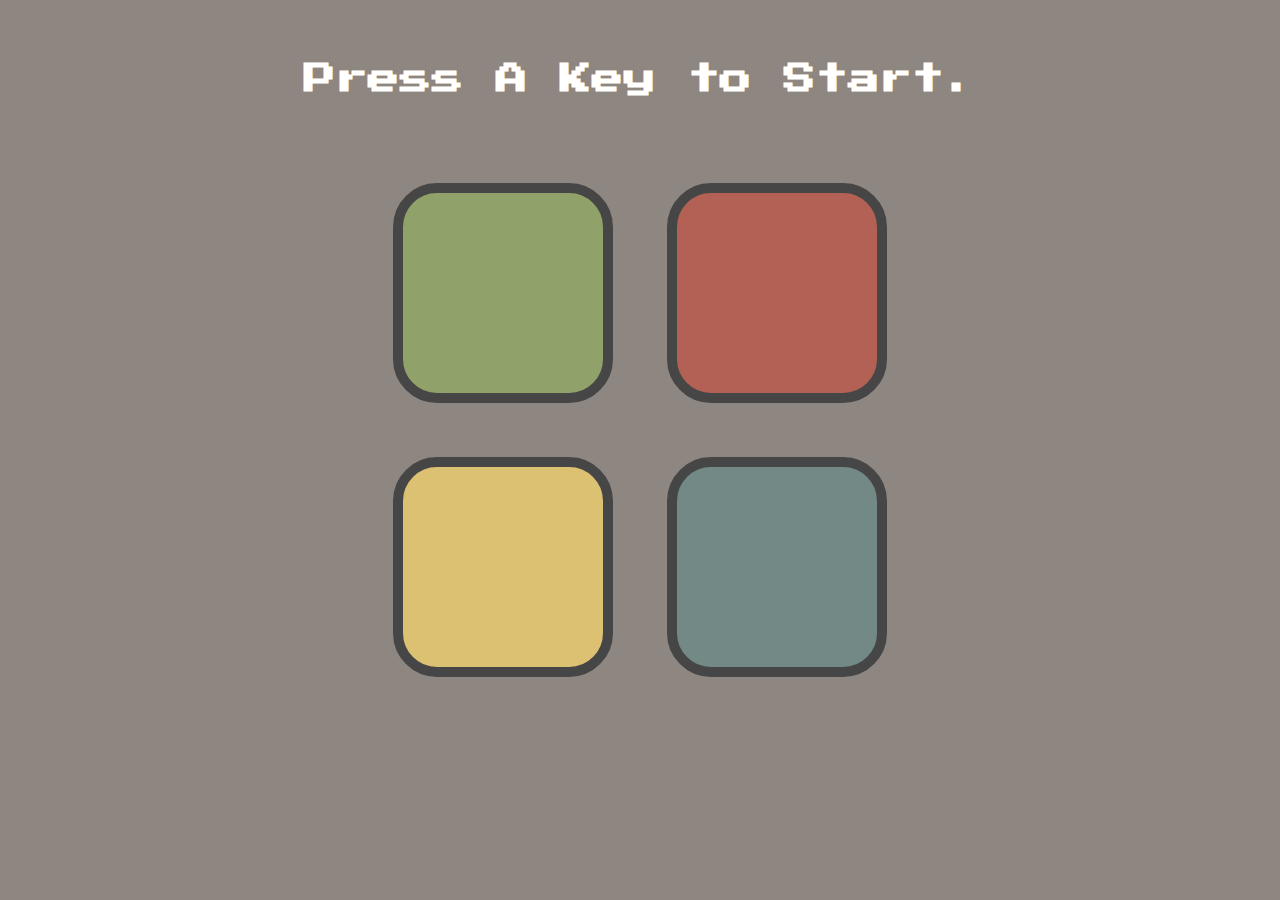
<file: Simon Game/index.html>
<!DOCTYPE html>
<html lang="en" dir="ltr">

<head>
  <meta charset="utf-8">
  <title>Simon Game</title>
  <link rel="icon" href="images/gamepad-solid.svg">
  <link rel="stylesheet" href="styles.css">
  <link href="https://fonts.googleapis.com/css?family=Press+Start+2P" rel="stylesheet">
</head>

<body>
  <h1 id="level-title">Press A Key to Start.</h1>
  <div class="container">
    <div lass="row">

      <div type="button" id="green" class="btn green">

      </div>

      <div type="button" id="red" class="btn red">

      </div>
    </div>

    <div class="row">

      <div type="button" id="yellow" class="btn yellow">

      </div>
      <div type="button" id="blue" class="btn blue">

      </div>

    </div>

  </div>

  <script src="https://ajax.googleapis.com/ajax/libs/jquery/3.5.1/jquery.min.js"></script>
  <script src="game.js"></script>
</body>

</html>
</file>
<file: Simon Game/styles.css>
body {
  text-align: center;
  background-color: #8E8680;
}

#level-title {
  font-family: 'Press Start 2P', cursive;
  font-size: 2rem;
  margin:  5%;
  color: #FFF;
}

.container {
  display: block;
  width: 50%;
  margin: auto;
}

.btn {
  margin: 25px;
  display: inline-block;
  height: 200px;
  width: 200px;
  border: 10px solid #464646;
  border-radius: 20%;
}

.game-over {
  background-color: #B36154 ;
  opacity: 0.8;
}

.red {
  background-color: #B36154 ;
}

.green {
  background-color: #91A16A;
}

.blue {
  background-color: #738986;
}

.yellow {
  background-color: #DDC173;
}

.pressed {
  box-shadow: 0 0 20px white;
  background-color: grey;
}
</file>
